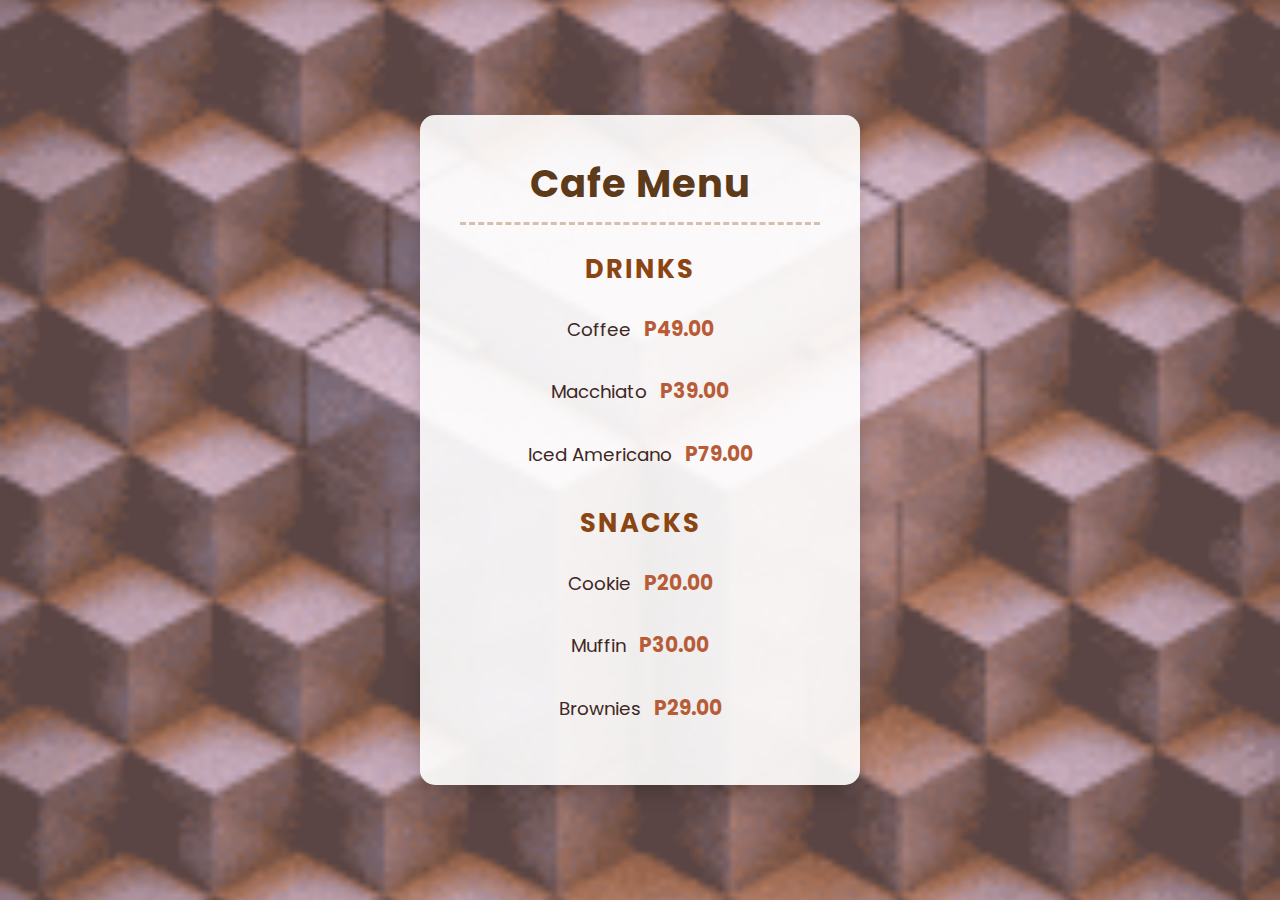
<file: MenuBohol/index.html>
<!DOCTYPE html>
<html lang="en">
<head>
    <meta charset="UTF-8">
    <meta name="viewport" content="width=device-width, initial-scale=1.0">
    <title>Cafe Menu</title>
</head>
<body>
    <link href="https://fonts.googleapis.com/css2?family=Poppins:wght@400;600&display=swap" rel="stylesheet">
    <link rel="stylesheet" href="style.css">
    <div class="main">
        <h1 class="title">Cafe Menu</h1>

        <h2 class="section">Drinks</h2>
        <ul class="items">
            <li>Coffee <span>P49.00</span> </li>
            <li>Macchiato <span>P39.00</span></li>
            <li>Iced Americano <span>P79.00</span></li>
        </ul>

        <h2 class="section">Snacks</h2>
        <ul class="items">
            <li>Cookie <span>P20.00</span></li>
            <li>Muffin <span>P30.00</span></li>
            <li>Brownies <span>P29.00</span></li>
        </ul>
    </div>
</body>
</html>
</file>
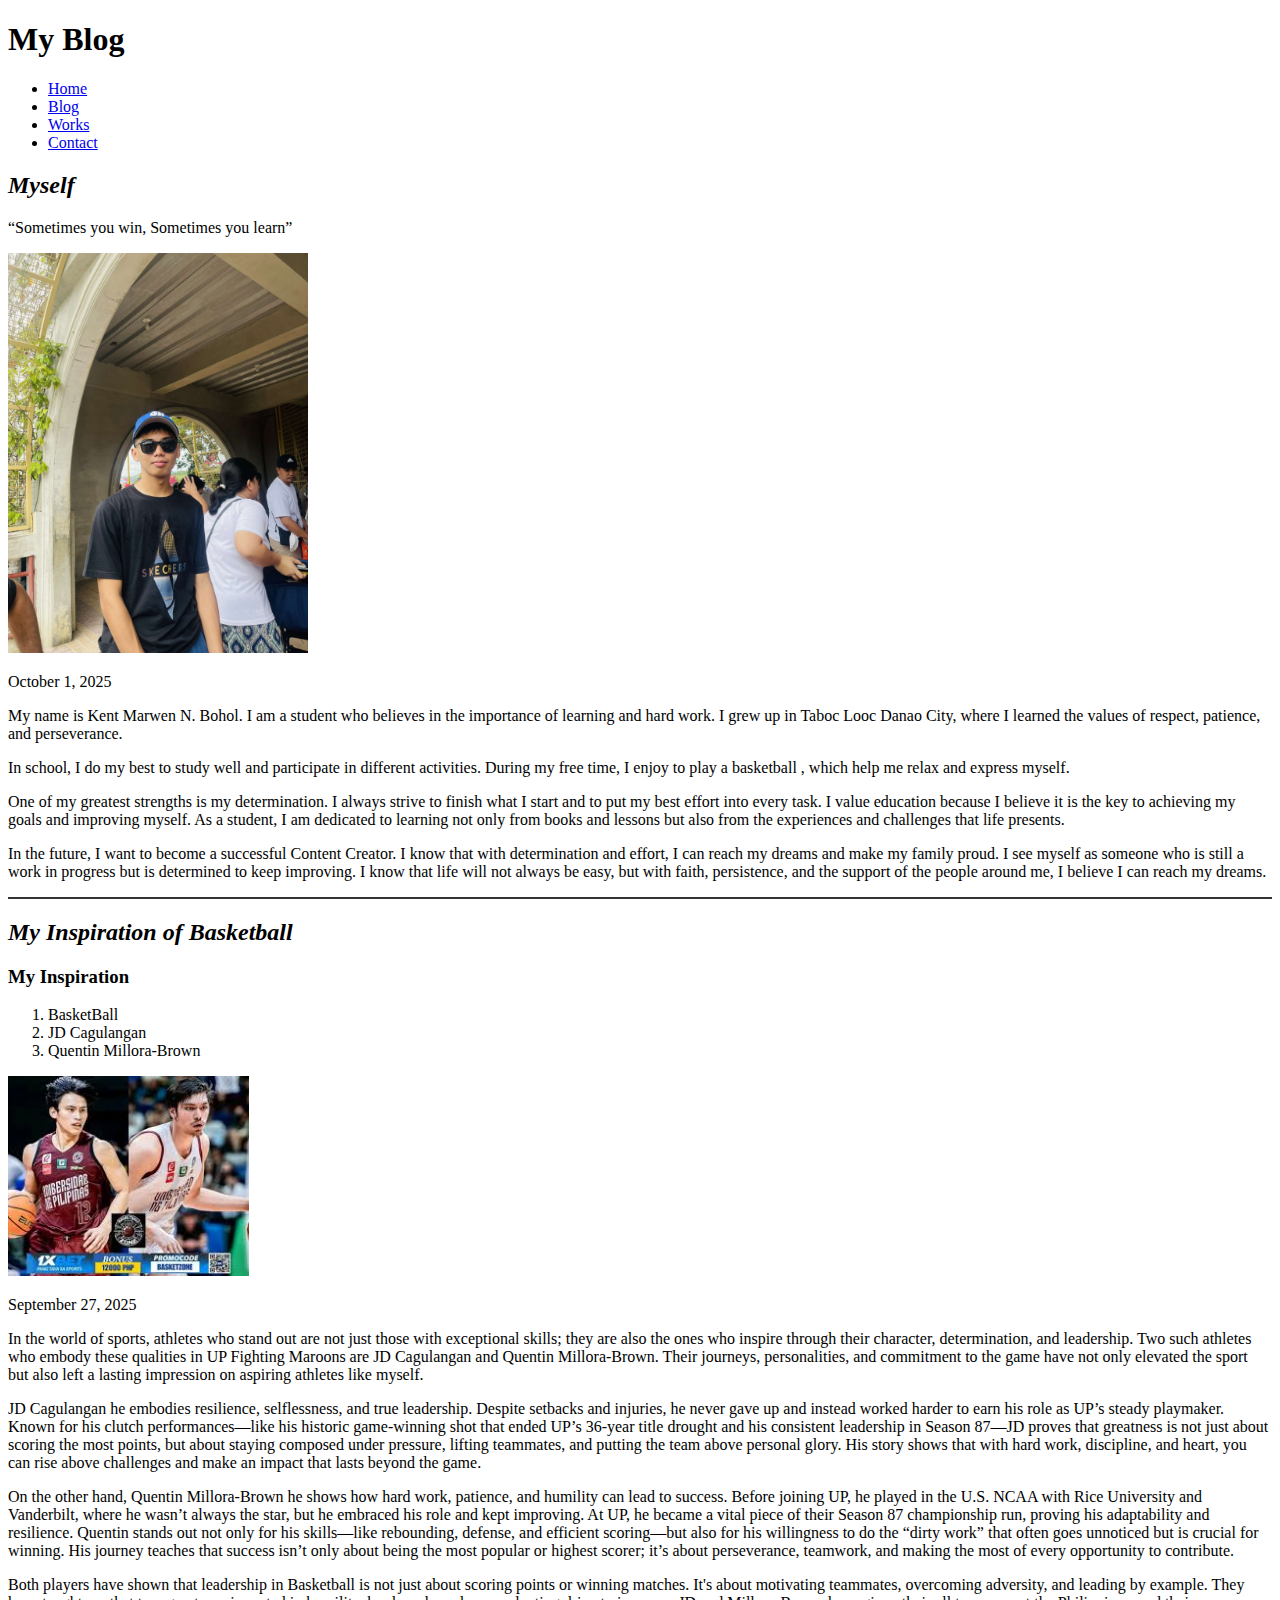
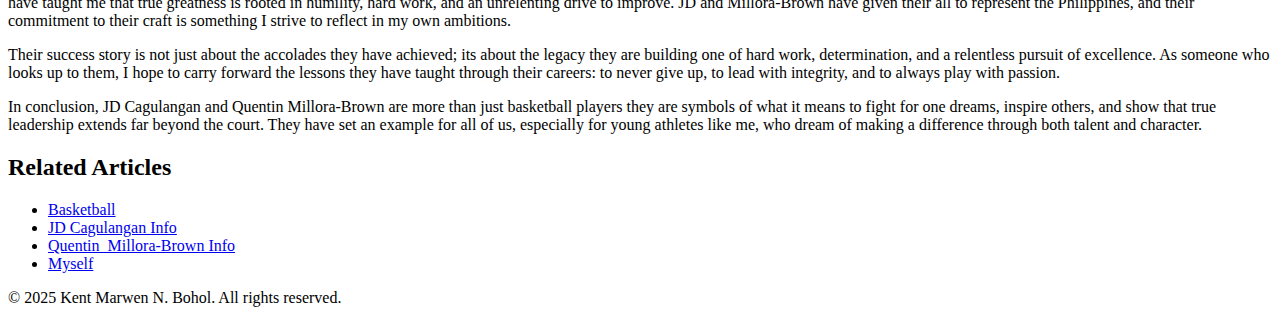
<file: Marwen/blog.html>
<!DOCTYPE html>
<html lang="en">
<head>
    <meta charset="UTF-8">
    <meta name="viewport" content="width=device-width, initial-scale=1.0">
    <title>Blog Time</title>
</head>
<body>
    <header>
        <h1>My Blog</h1>   
        <nav>
            <ul>
                <li><a href="index.html">Home</a></li>
                <li><a href="blog.html">Blog</a></li>
                <li><a href="works.html">Works</a></li>
                <li><a href="contact.html">Contact</a></li>
                

        </nav>        
    </header>

    <main>
        <article>
            <h2><em>Myself</em></h2>
            
            <p><q>Sometimes you win, Sometimes you learn</q></p>
            
            <img src="photo.jpg" alt="my importance" height="400">            
            
            <p><time datetime="2025-09-27">October 1, 2025</time></p>
            
            <p>My name is Kent Marwen N. Bohol. I am a student who believes in the importance of learning and hard work. I grew up in Taboc Looc Danao City, where I learned the values of respect, patience, and perseverance.</p>
 
            <p>In school, I do my best to study well and participate in different activities. During my free time, I enjoy to play a basketball , which help me relax and express myself.</p> 
            
            <p>One of my greatest strengths is my determination. I always strive to finish what I start and to put my best effort into every task. I value education because I believe it is the key to achieving my goals and improving myself. As a student, I am dedicated to learning not only from books and lessons but also from the experiences and challenges that life presents.</p>
            
            <p>In the future, I want to become a successful Content Creator. I know that with determination and effort, I can reach my dreams and make my family proud. I see myself as someone who is still a work in progress but is determined to keep improving. I know that life will not always be easy, but with faith, persistence, and the support of the people around me, I believe I can reach my dreams.</p>
 </p>
        </article>

        <hr style="height:2px; border:none; background:#333333;">

        <article>
            <h2><em>My Inspiration of Basketball</em></h2>
            <h3>My Inspiration</h3>
            <ol>
                <li>BasketBall</li>
                <li>JD Cagulangan </li>
                <li>Quentin Millora-Brown</li>
            </ol>
            <img src="jdq.jpg" alt="I inspire of this two legend" height="200">
            
            <p><time datetime="2025-09-27">September 27, 2025</time></p>
            
            <p>In the world of sports, athletes who stand out are not just those with exceptional skills; they are also the ones who inspire through their character, determination, and leadership. Two such athletes who embody these qualities in UP Fighting Maroons are JD Cagulangan and Quentin Millora-Brown. Their journeys, personalities, and commitment to the game have not only elevated the sport but also left a lasting impression on aspiring athletes like myself.</p> 
            <p>JD Cagulangan he embodies resilience, selflessness, and true leadership. Despite setbacks and injuries, he never gave up and instead worked harder to earn his role as UP’s steady playmaker. Known for his clutch performances—like his historic game-winning shot that ended UP’s 36-year title drought and his consistent leadership in Season 87—JD proves that greatness is not just about scoring the most points, but about staying composed under pressure, lifting teammates, and putting the team above personal glory. His story shows that with hard work, discipline, and heart, you can rise above challenges and make an impact that lasts beyond the game.</p>
            <p>On the other hand, Quentin Millora-Brown he shows how hard work, patience, and humility can lead to success. Before joining UP, he played in the U.S. NCAA with Rice University and Vanderbilt, where he wasn’t always the star, but he embraced his role and kept improving. At UP, he became a vital piece of their Season 87 championship run, proving his adaptability and resilience. Quentin stands out not only for his skills—like rebounding, defense, and efficient scoring—but also for his willingness to do the “dirty work” that often goes unnoticed but is crucial for winning. His journey teaches that success isn’t only about being the most popular or highest scorer; it’s about perseverance, teamwork, and making the most of every opportunity to contribute.</p> 
            <p>Both players have shown that leadership in Basketball is not just about scoring points or winning matches. It's about motivating teammates, overcoming adversity, and leading by example. They have taught me that true greatness is rooted in humility, hard work, and an unrelenting drive to improve. JD and Millora-Brown have given their all to represent the Philippines, and their commitment to their craft is something I strive to reflect in my own ambitions.</p> 
            <p>Their success story is not just about the accolades they have achieved; its about the legacy they are building one of hard work, determination, and a relentless pursuit of excellence. As someone who looks up to them, I hope to carry forward the lessons they have taught through their careers: to never give up, to lead with integrity, and to always play with passion.</p> 
            <p>In conclusion, JD Cagulangan and Quentin Millora-Brown are more than just basketball players they are symbols of what it means to fight for one dreams, inspire others, and show that true leadership extends far beyond the court. They have set an example for all of us, especially for young athletes like me, who dream of making a difference through both talent and character.</p>            
            
        </article>

        <aside>
            <h2>Related Articles</h2>
            <ul>
                <li><a href="https://en.wikipedia.org/wiki/Basketball">Basketball</a></li>
                <li><a href="https://en.wikipedia.org/wiki/JD_Cagulangan">JD Cagulangan Info</a></li>
                <li><a href="https://en.wikipedia.org/wiki/Quentin_Millora-Brown">Quentin_Millora-Brown Info</a></li>
                <li><a href="https://en.wikipedia.org/wiki/Self">Myself</a></li>
            </ul>
        </aside>
    </main>

    <footer>
        <p>&copy; 2025 Kent Marwen N. Bohol. All rights reserved.</p>
        
    </footer>
</body>
</html>
</file>
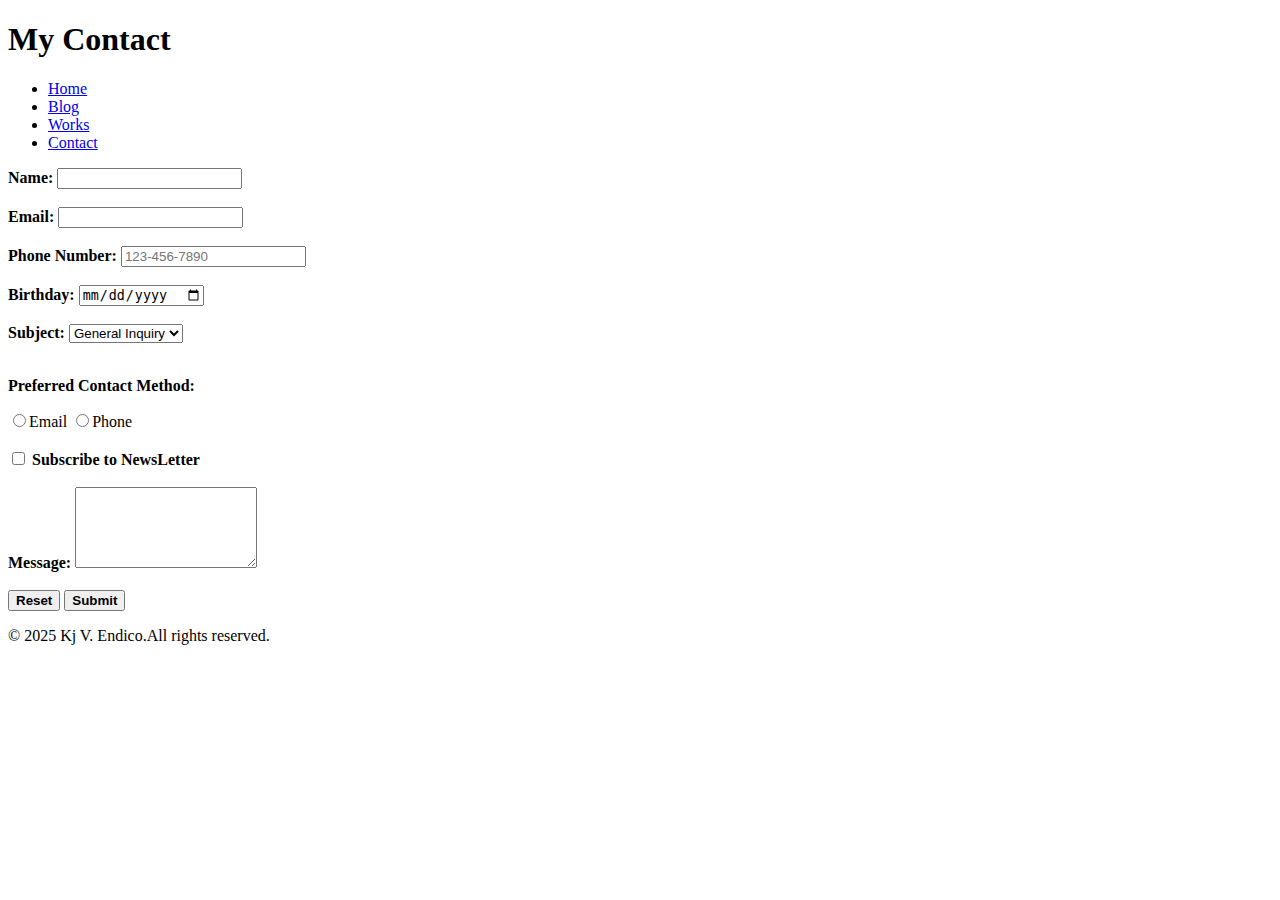
<file: Marwen/contact.html>
<!DOCTYPE html>
<html lang="en">
<head>
    <meta charset="UTF-8">
    <meta name="viewport" content="width=device-width, initial-scale=1.0">
    <title>Contact Me</title>
</head>
<body>
    <header>
        <h1>My Contact</h1>
        <nav>
            <ul>
                <li><a href="index.html">Home</a></li>
                <li><a href="blog.html">Blog</a></li>
                <li><a href="works.html">Works</a></li>
                <li><a href="contact.html">Contact</a></li>
            </ul>
        </nav>     
    </header>

    <main>
        <form action="#" method="post">
            <label><b>Name:</b> <input type="text" name="name" required></label><br><br>
            
            <label><b>Email:</b> <input type="email" name="email" required></label><br><br>
            
            <label><b>Phone Number:</b> <input type="tel" name="phonenumber" placeholder="123-456-7890" pattern="[0-9]{3}-[0-9]{3}-[0-9]{4}"></label><br><br>
            
            <laber><b>Birthday:</b> <input type="date" name="birthday"></laber><br><br>

            <laber><b>Subject:</b>
                <select name="subject">
                    <option>General Inquiry</option>
                    <option>Support</option>
                    <option>Feedback</option>
                    <option>Other</option>
                </select>            
            </laber><br><br>

            <p><b>Preferred Contact Method:</b></p>
            <label><input type="radio" name="contact" value="email">Email</label>
            <label><input type="radio" name="contact" value="phone">Phone</label><br><br>
            
            <input type="checkbox" id="newsletter" name="newsletter" value="yes">
            <label for="newsletter"><b>Subscribe to NewsLetter</b></label>
            <br><br>

            <label><b>Message:</b>
                <textarea name="message" rows="5"></textarea>
            </label><br><br>

            <button type="reset"><b>Reset</b></button>
            <button type="submit"><b>Submit</b></button>
        </form>
    </main>

    <footer>
        <p>&copy; 2025 Kj V. Endico.All rights reserved.</p>
    </footer>
    
</body>
</html>
</file>
<file: MenuBohol/style.css>
/* Reset default styles */
body, h1, h2, ul, li {
  margin: 0;
  padding: 0;
  list-style: none;
}

/* Background styling */
body {
  background: url("background GIF.gif") no-repeat center center fixed;
  background-size: cover;
  font-family: 'Poppins', sans-serif;
  display: flex;
  justify-content: center;
  align-items: center;
  min-height: 100vh;
  color: #3e2723;
}

/* Main menu box */
.main {
  background: rgba(255, 255, 255, 0.9); /* slight transparency for café vibe */
  padding: 40px;
  border-radius: 15px;
  box-shadow: 0 8px 20px rgba(0,0,0,0.2);
  text-align: center;
  width: 360px;
  animation: fadeIn 1.2s ease;
}

/* Fade-in animation */
@keyframes fadeIn {
  from { opacity: 0; transform: translateY(30px); }
  to { opacity: 1; transform: translateY(0); }
}

/* Title styling */
.title {
  font-size: 2.4em;
  color: #5d3a1a;
  margin-bottom: 20px;
  border-bottom: 3px dashed #d7bfae;
  padding-bottom: 10px;
  letter-spacing: 1px;
}

/* Section headers */
.section {
  font-size: 1.6em;
  margin: 25px 0 15px;
  color: #8b4513;
  text-transform: uppercase;
  letter-spacing: 2px;
}

/* Menu items */
.items li {
  font-size: 1.15em;
  margin: 12px 0;
  line-height: 1.7;
  transition: all 0.3s ease-in-out;
  padding: 8px;
  border-radius: 8px;
}

/* Hover effect - lively glow */
.items li:hover {
  background: #ffe6cc;
  transform: scale(1.05);
  color: #4e342e;
  cursor: pointer;
  box-shadow: 0 4px 10px rgba(0,0,0,0.15);
}

/* Price styling */
.items span {
  font-weight: bold;
  color: #b85c38;
  margin-left: 8px;
  font-size: 1.1em;
}
</file>
